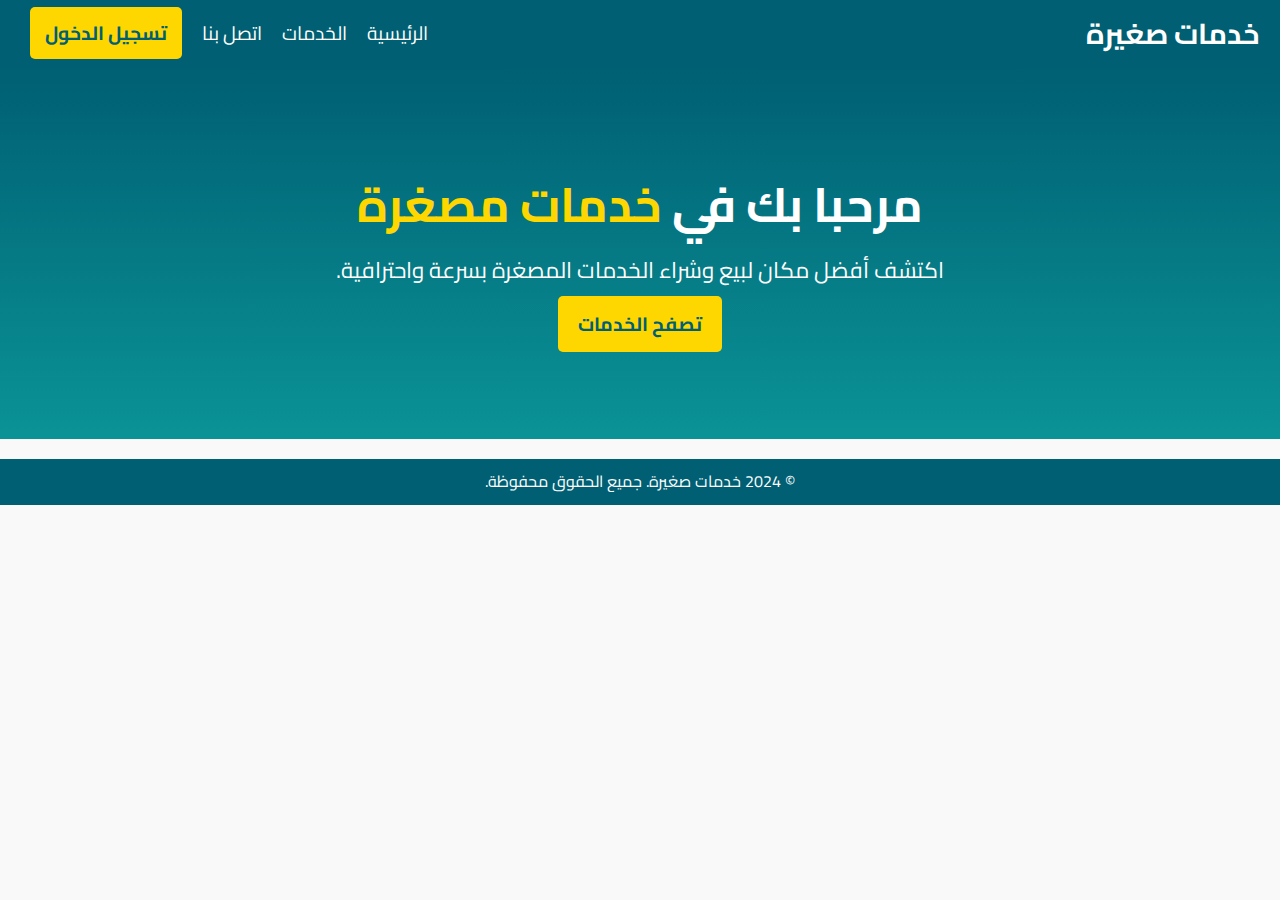
<file: index.html>
<!DOCTYPE html>
<html lang="ar" dir="rtl">
<head>
    <meta charset="UTF-8">
    <meta name="viewport" content="width=device-width, initial-scale=1.0">
    <title>خدمات مصغرة</title>
    <!-- روابط الخطوط و CSS -->
    <link href="https://fonts.googleapis.com/css2?family=Cairo:wght@400;700&display=swap" rel="stylesheet">
    <link rel="stylesheet" href="styles.css">
</head>
<body>
    <!-- الهيدر -->
    <header>
        <nav>
            <div class="logo">خدمات صغيرة</div>
            <ul>
                <li><a href="index.html">الرئيسية</a></li>
                <li><a href="services.html">الخدمات</a></li>
                <li><a href="contact.html">اتصل بنا</a></li>
                <li><a href="login.html" class="btn">تسجيل الدخول</a></li>
            </ul>
        </nav>
    </header>

    <!-- القسم الرئيسي -->
    <main>
        <section class="hero">
            <div class="hero-content">
                <h1>مرحبا بك في <span>خدمات مصغرة</span></h1>
                <p>اكتشف أفضل مكان لبيع وشراء الخدمات المصغرة بسرعة واحترافية.</p>
                <a href="services.html" class="btn">تصفح الخدمات</a>
            </div>
        </section>
    </main>

    <!-- الفوتر -->
    <footer>
        <p>&copy; 2024 خدمات صغيرة. جميع الحقوق محفوظة.</p>
    </footer>
</body>
</html>
</file>
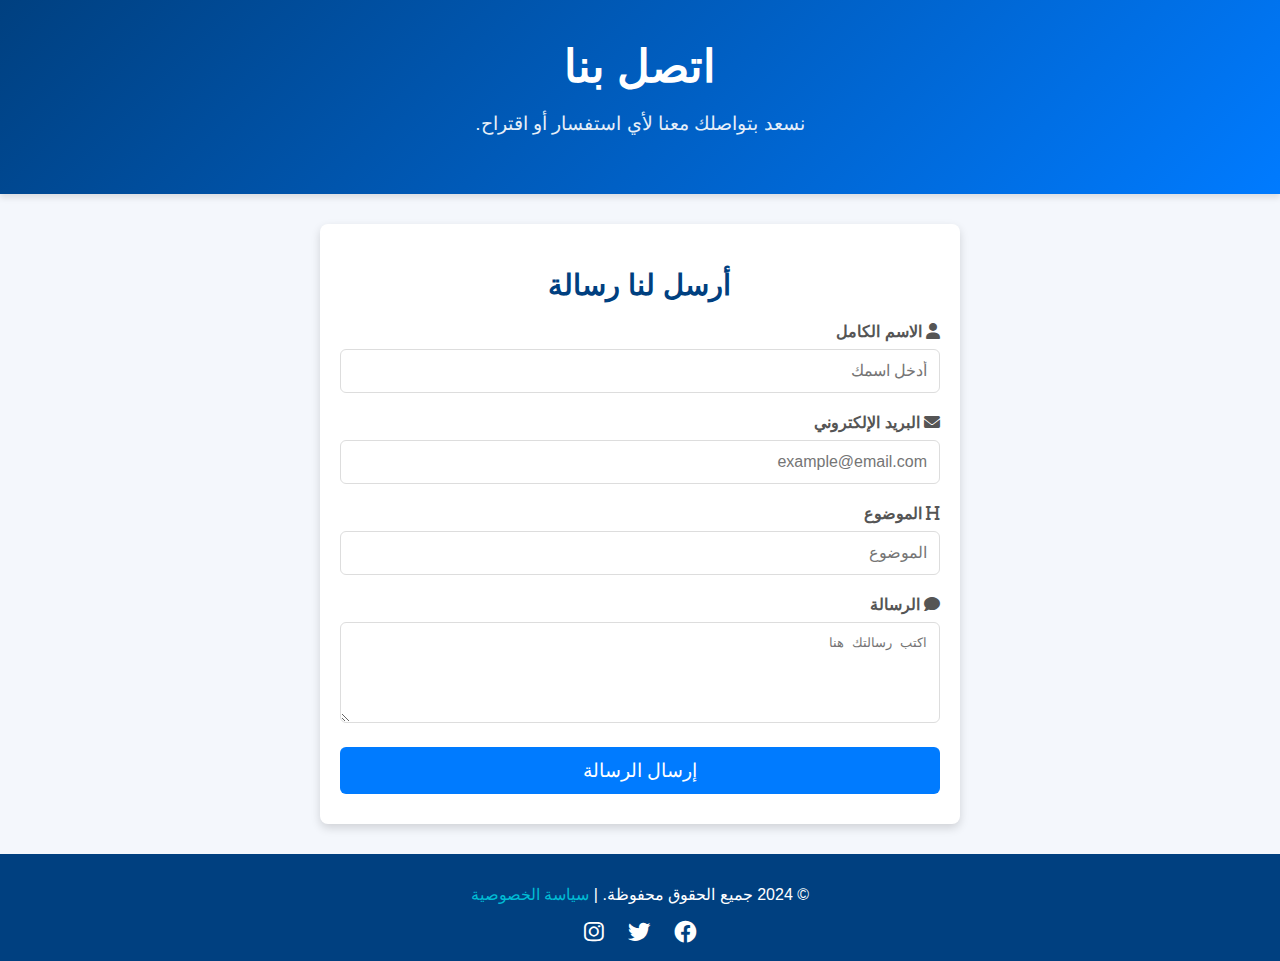
<file: contact.html>
<!DOCTYPE html>
<html lang="ar">
<head>
    <meta charset="UTF-8">
    <meta name="viewport" content="width=device-width, initial-scale=1.0">
    <meta name="description" content="تواصل معنا للحصول على مزيد من المعلومات عن خدماتنا.">
    <title>اتصل بنا - تصميم احترافي</title>
    <link rel="stylesheet" href="styleees.css">
    <link rel="stylesheet" href="https://cdnjs.cloudflare.com/ajax/libs/font-awesome/6.0.0/css/all.min.css">
</head>
<body>
    <!-- الهيدر -->
    <header>
        <div class="header-content">
            <h1>اتصل بنا</h1>
            <p>نسعد بتواصلك معنا لأي استفسار أو اقتراح.</p>
        </div>
    </header>

    <!-- الفورم -->
    <main>
        <section class="contact-section">
            <h2>أرسل لنا رسالة</h2>
            <form id="contact-form" onsubmit="return handleSubmit(event)">
                <div class="input-group">
                    <label for="name"><i class="fa-solid fa-user"></i> الاسم الكامل</label>
                    <input type="text" id="name" placeholder="أدخل اسمك" required>
                </div>
                <div class="input-group">
                    <label for="email"><i class="fa-solid fa-envelope"></i> البريد الإلكتروني</label>
                    <input type="email" id="email" placeholder="example@email.com" required>
                </div>
                <div class="input-group">
                    <label for="subject"><i class="fa-solid fa-heading"></i> الموضوع</label>
                    <input type="text" id="subject" placeholder="الموضوع" required>
                </div>
                <div class="input-group">
                    <label for="message"><i class="fa-solid fa-comment"></i> الرسالة</label>
                    <textarea id="message" rows="5" placeholder="اكتب رسالتك هنا" required></textarea>
                </div>
                <button type="submit">إرسال الرسالة</button>
            </form>
            <div id="success-message"></div>
        </section>
    </main>

    <!-- الفوتر -->
    <footer>
        <p>&copy; 2024 جميع الحقوق محفوظة. | <a href="#">سياسة الخصوصية</a></p>
        <div class="social-links">
            <a href="#"><i class="fa-brands fa-facebook"></i></a>
            <a href="#"><i class="fa-brands fa-twitter"></i></a>
            <a href="#"><i class="fa-brands fa-instagram"></i></a>
        </div>
    </footer>
</body>
<script>
function handleSubmit(e) {
    e.preventDefault();
    document.getElementById('success-message').innerText = "تم إرسال رسالتك بنجاح!";
    document.getElementById('success-message').style.color = "green";
    setTimeout(() => {
        document.getElementById('success-message').innerText = "";
    }, 5000);
}
</script>
</html>
</file>
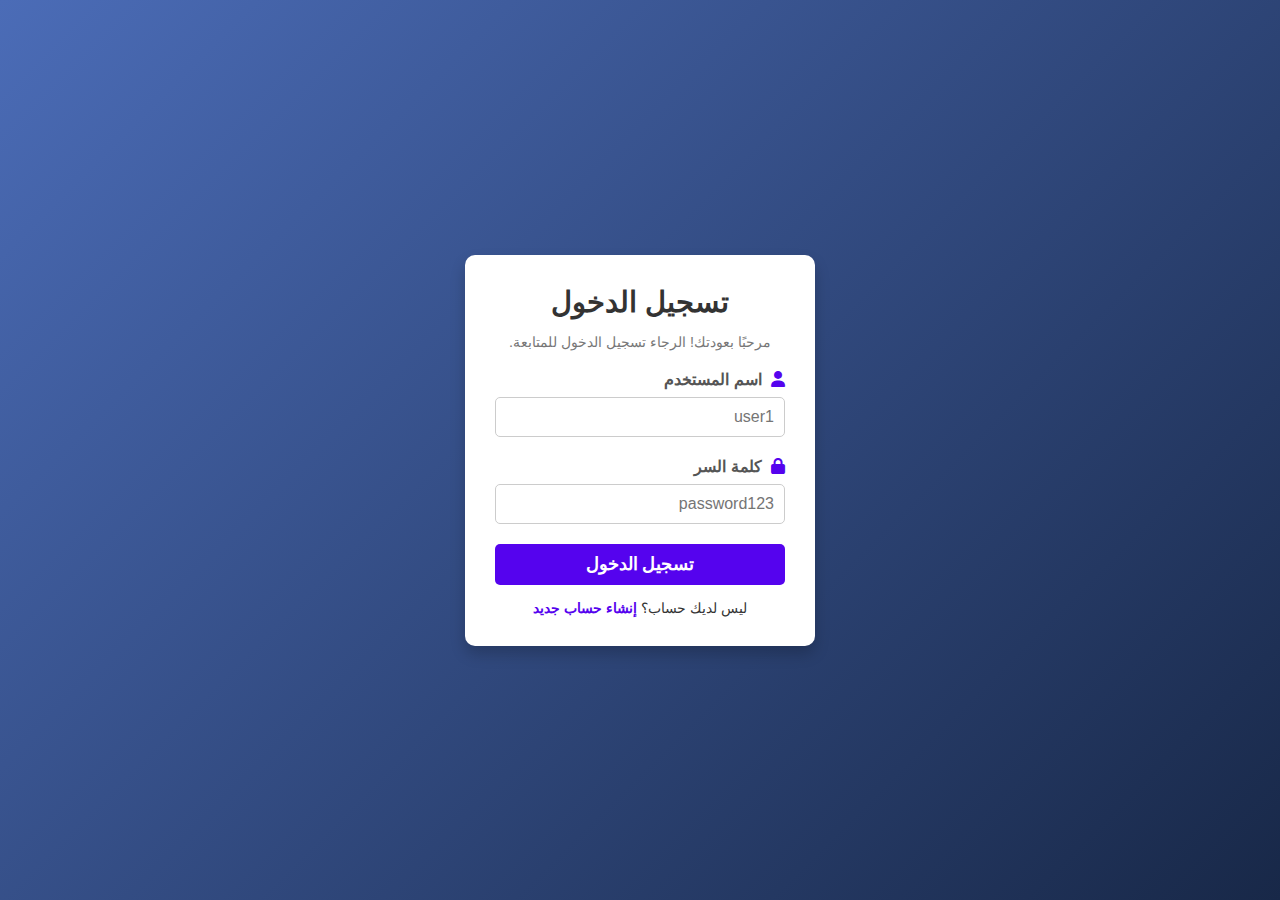
<file: Dashboard.html>
<!DOCTYPE html>
<html lang="ar">
<head>
    <meta charset="UTF-8">
    <meta name="viewport" content="width=device-width, initial-scale=1.0">
    <meta name="description" content="لوحة تحكم المستخدم بعد تسجيل الدخول.">
    <title>لوحة التحكم - منصة خدمات</title>
    <link href="https://fonts.googleapis.com/css2?family=Tajawal:wght@400;700&display=swap" rel="stylesheet">
    <link rel="stylesheet" href="dashboard.css">
    <link rel="stylesheet" href="https://cdnjs.cloudflare.com/ajax/libs/font-awesome/6.0.0/css/all.min.css">
</head>
<script>
    // التحقق من حالة تسجيل الدخول
    const isLoggedIn = localStorage.getItem('isLoggedIn');

    if (!isLoggedIn) {
        // إعادة توجيه المستخدم إلى صفحة تسجيل الدخول
        alert('يجب عليك تسجيل الدخول أولاً!');
        window.location.href = 'login.html';
    }
</script>

<body>
    <button id="logout">تسجيل الخروج</button>

<script>
    // تسجيل الخروج
    document.getElementById('logout').addEventListener('click', function() {
        // حذف حالة تسجيل الدخول
        localStorage.removeItem('isLoggedIn');

        // توجيه المستخدم لصفحة تسجيل الدخول
        alert('تم تسجيل الخروج بنجاح!');
        window.location.href = 'login.html';
    });
</script>

    <!-- الهيدر -->
    <header>
        <nav>
            <ul>
                <li><a href="dashboard.html" class="active">لوحة التحكم</a></li>
                <li><a href="orders.html">طلباتي</a></li>
                <li><a href="profile.html">حسابي</a></li>
                <li><a href="logout.html" class="logout">تسجيل الخروج</a></li>
            </ul>
        </nav>
    </header>

    <!-- المحتوى الرئيسي -->
    <main>
        <section class="dashboard">
            <h1>مرحبا بك، [اسم المستخدم]</h1>
            <p>هنا يمكنك إدارة طلباتك ومعلومات حسابك.</p>

            <div class="stats-container">
                <div class="stat-box">
                    <i class="fa fa-shopping-cart"></i>
                    <h3>إجمالي الطلبات</h3>
                    <p>0</p>
                </div>
                <div class="stat-box">
                    <i class="fa fa-clock"></i>
                    <h3>قيد الإنجاز</h3>
                    <p>0</p>
                </div>
                <div class="stat-box">
                    <i class="fa fa-check"></i>
                    <h3>مكتملة</h3>
                    <p>0</p>
                </div>
            </div>
        </section>
    </main>

    <!-- الفوتر -->
    <footer>
        <p>&copy; 2024 منصة خدمات. جميع الحقوق محفوظة.</p>
    </footer>
</body>
</html>
</file>
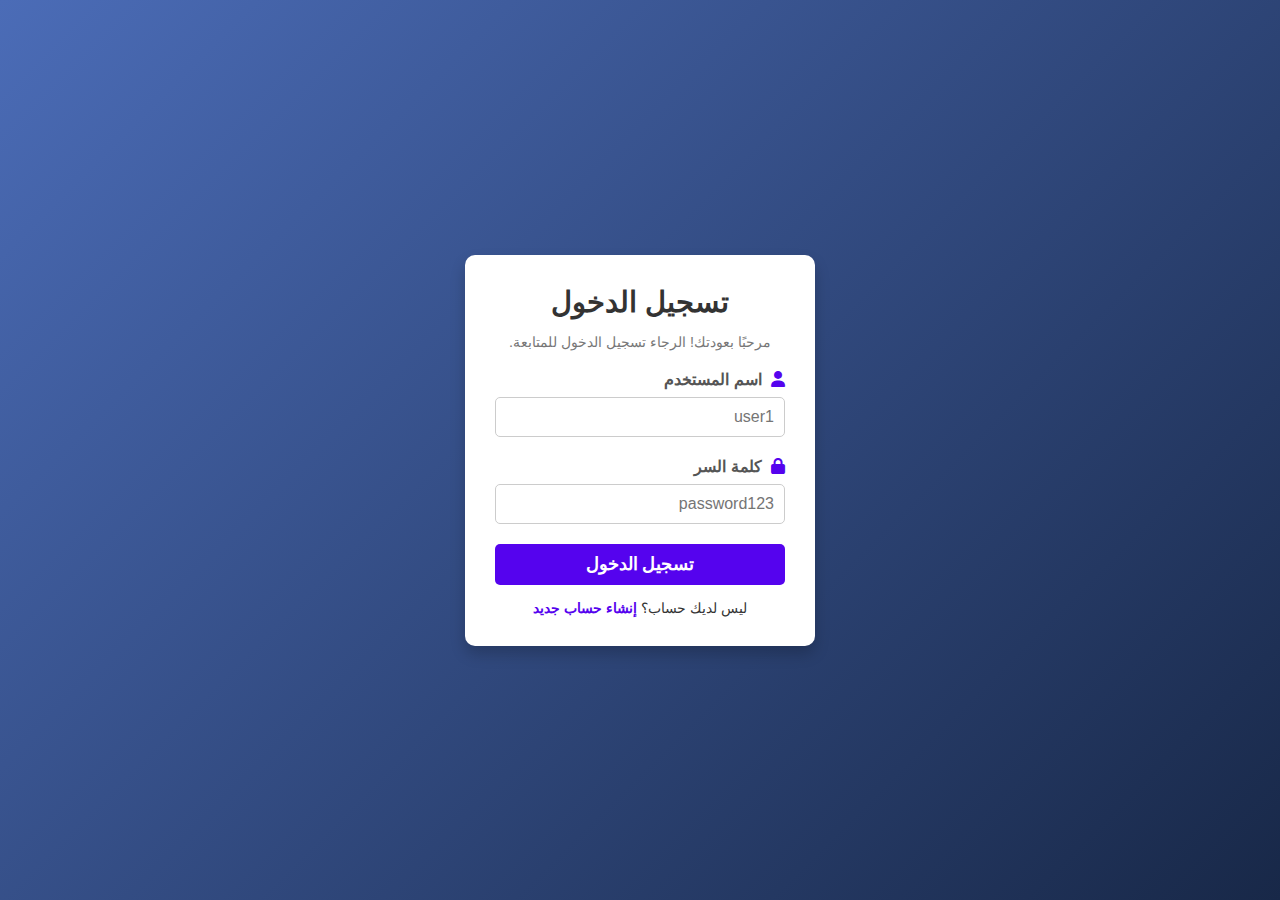
<file: login.html>
<!DOCTYPE html>
<html lang="ar" dir="rtl">
<head>
    <meta charset="UTF-8">
    <meta name="viewport" content="width=device-width, initial-scale=1.0">
    <title>تسجيل الدخول</title>
    <link rel="stylesheet" href="style.css">
    <!-- رابط أيقونات FontAwesome -->
    <link rel="stylesheet" href="https://cdnjs.cloudflare.com/ajax/libs/font-awesome/6.0.0/css/all.min.css">
</head>
<body>
    <div class="login-container">
        <div class="login-header">
            <h2>تسجيل الدخول</h2>
            <p>مرحبًا بعودتك! الرجاء تسجيل الدخول للمتابعة.</p>
        </div>
        <!-- الفورم مع POST -->
        <form id="login-form" action="login.php" method="POST">
            <div class="input-group">
                <label for="username"><i class="fas fa-user"></i> اسم المستخدم</label>
                <input type="text" id="username" name="username" placeholder="user1" required>
            </div>
            <div class="input-group">
                <label for="password"><i class="fas fa-lock"></i> كلمة السر</label>
                <input type="password" id="password" name="password" placeholder="password123"
                 required>
            </div>
            <button type="submit">تسجيل الدخول</button>
        </form>
        <p>ليس لديك حساب؟ <a href="signup.html">إنشاء حساب جديد</a></p>
        <link rel="stylesheet" href="login.php">
<link rel="stylesheet" href="Dashboard.html">

    </div>
</body>
</html>
</file>
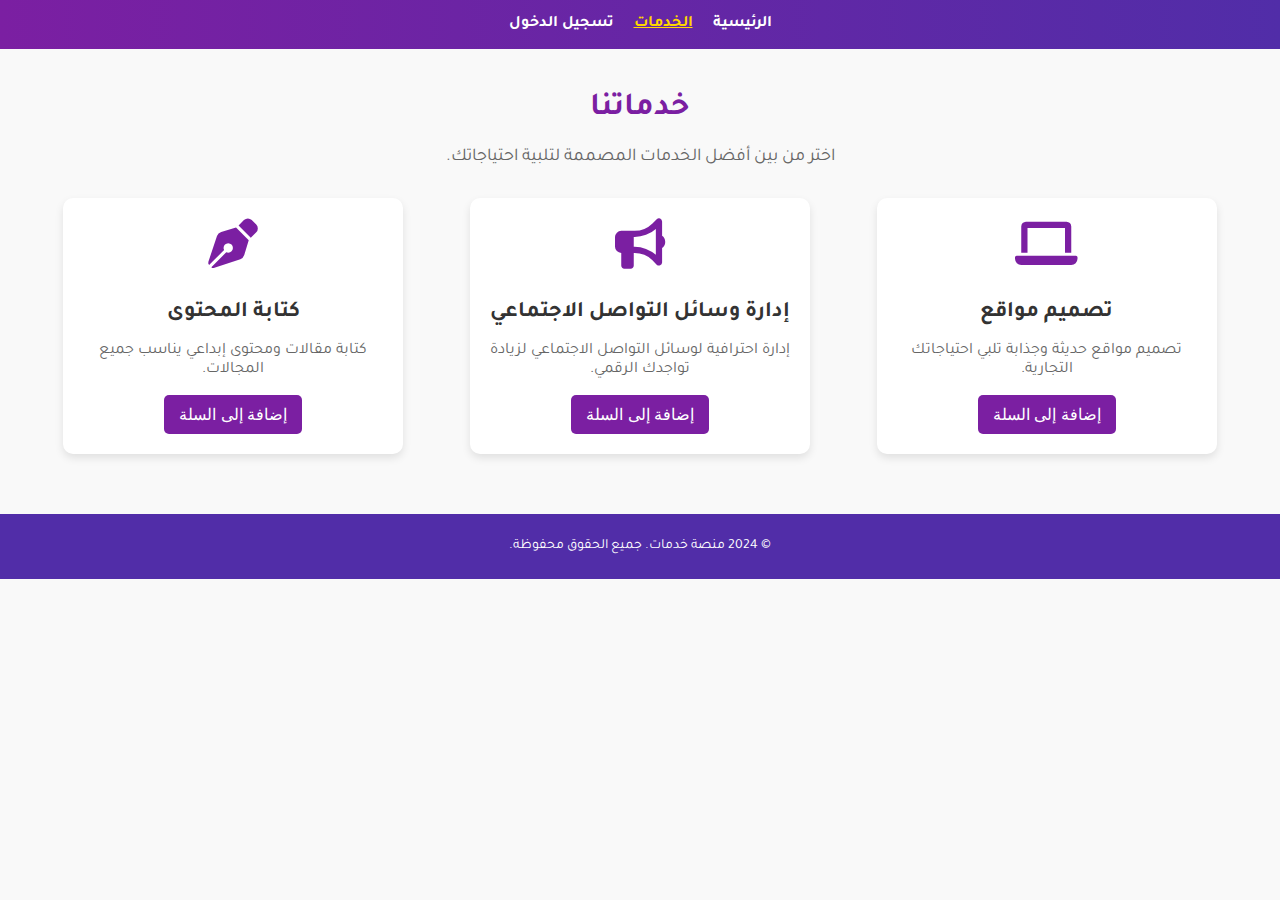
<file: services.html>
<!DOCTYPE html>
<html lang="ar">
<head>
    <meta charset="UTF-8">
    <meta name="viewport" content="width=device-width, initial-scale=1.0">
    <meta name="description" content="صفحة استعراض خدماتنا الاحترافية.">
    <title>الخدمات - منصة خدمات</title>
    <link href="https://fonts.googleapis.com/css2?family=Tajawal:wght@400;700&display=swap" rel="stylesheet">
    <link rel="stylesheet" href="styleeeeeeees.css">
    <link rel="stylesheet" href="https://cdnjs.cloudflare.com/ajax/libs/font-awesome/6.0.0/css/all.min.css">
</head>
<body>
    <!-- الهيدر -->
    <header>
        <nav>
            <ul>
                <li><a href="index.html">الرئيسية</a></li>
                <li><a href="services.html" class="active">الخدمات</a></li>
                <li><a href="login.html">تسجيل الدخول</a></li>
            </ul>
        </nav>
    </header>

    <!-- المحتوى الرئيسي -->
    <main>
        <section class="services">
            <h1>خدماتنا</h1>
            <p>اختر من بين أفضل الخدمات المصممة لتلبية احتياجاتك.</p>
            <div class="services-container">
                <!-- خدمة 1 -->
                <div class="service">
                    <i class="fa fa-laptop service-icon"></i>
                    <h3>تصميم مواقع</h3>
                    <p>تصميم مواقع حديثة وجذابة تلبي احتياجاتك التجارية.</p>
                    <button onclick="addToCart('تصميم مواقع')">إضافة إلى السلة</button>
                </div>
                <!-- خدمة 2 -->
                <div class="service">
                    <i class="fa fa-bullhorn service-icon"></i>
                    <h3>إدارة وسائل التواصل الاجتماعي</h3>
                    <p>إدارة احترافية لوسائل التواصل الاجتماعي لزيادة تواجدك الرقمي.</p>
                    <button onclick="addToCart('إدارة وسائل التواصل الاجتماعي')">إضافة إلى السلة</button>
                </div>
                <!-- خدمة 3 -->
                <div class="service">
                    <i class="fa fa-pen-nib service-icon"></i>
                    <h3>كتابة المحتوى</h3>
                    <p>كتابة مقالات ومحتوى إبداعي يناسب جميع المجالات.</p>
                    <button onclick="addToCart('كتابة المحتوى')">إضافة إلى السلة</button>
                </div>
            </div>
        </section>
    </main>

    <!-- الفوتر -->
    <footer>
        <p>&copy; 2024 منصة خدمات. جميع الحقوق محفوظة.</p>
    </footer>

    <script src="scriptttttttttttttt.js"></script>
</body>
</html>
</file>
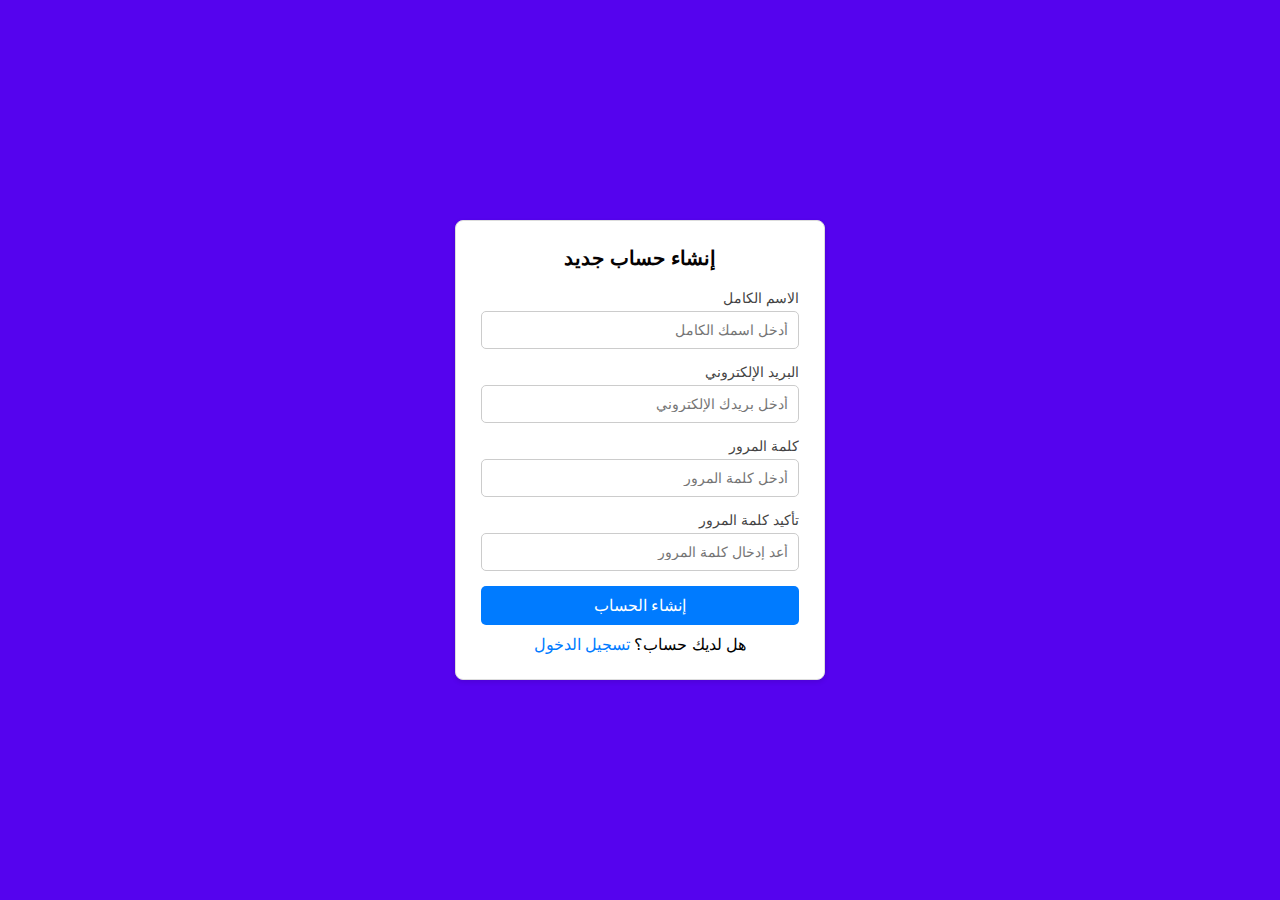
<file: Signup.html>
<!DOCTYPE html>
<html lang="ar">
<head>
    <meta charset="UTF-8">
    <meta name="viewport" content="width=device-width, initial-scale=1.0">
    <title>إنشاء حساب</title>
    <link rel="stylesheet" href="styleeesss.css">
</head>
<body>
    <div class="container">
        <div class="form-container">
            <h2>إنشاء حساب جديد</h2>
            <form action="#" method="POST">
                <div class="input-group">
                    <label for="name">الاسم الكامل</label>
                    <input type="text" id="name" name="name" placeholder="أدخل اسمك الكامل" required>
                </div>

                <div class="input-group">
                    <label for="email">البريد الإلكتروني</label>
                    <input type="email" id="email" name="email" placeholder="أدخل بريدك الإلكتروني" required>
                </div>

                <div class="input-group">
                    <label for="password">كلمة المرور</label>
                    <input type="password" id="password" name="password" placeholder="أدخل كلمة المرور" required>
                </div>

                <div class="input-group">
                    <label for="confirm-password">تأكيد كلمة المرور</label>
                    <input type="password" id="confirm-password" name="confirm-password" placeholder="أعد إدخال كلمة المرور" required>
                </div>

                <button type="submit" class="submit-btn">إنشاء الحساب</button>
            </form>

            <p class="login-link">هل لديك حساب؟ <a href="login.html">تسجيل الدخول</a></p>
        </div>
    </div>
</body>
</html>
</file>
<file: styles.css>
/* إعدادات عامة */
* {
    margin: 0;
    padding: 0;
    box-sizing: border-box;
}
body {
    font-family: 'Cairo', sans-serif;
    line-height: 1.6;
    background-color: #f9f9f9;
    color: #333;
}

/* الهيدر */
header {
    background-color: #005f73;
    color: white;
    padding: 10px 20px;
    position: sticky;
    top: 0;
    z-index: 1000;
}
header nav {
    display: flex;
    justify-content: space-between;
    align-items: center;
}
header .logo {
    font-size: 1.8em;
    font-weight: bold;
}
header ul {
    list-style: none;
    display: flex;
}
header ul li {
    margin: 0 10px;
}
header ul li a {
    color: white;
    text-decoration: none;
    font-size: 1.2em;
    transition: color 0.3s;
}
header ul li a:hover {
    color: #ffd700;
}
header .btn {
    background-color: #ffd700;
    color: #005f73;
    padding: 8px 15px;
    border-radius: 5px;
    font-weight: bold;
    text-transform: uppercase;
}
header .btn:hover {
    background-color: white;
    color: #005f73;
}

/* بطل الصفحة */
.hero {
    background: linear-gradient(to bottom, #005f73, #0a9396);
    color: white;
    text-align: center;
    padding: 100px 20px;
}
.hero-content h1 {
    font-size: 3em;
    margin-bottom: 10px;
}
.hero-content h1 span {
    color: #ffd700;
}
.hero-content p {
    font-size: 1.4em;
    margin-bottom: 20px;
}
.hero-content .btn {
    background-color: #ffd700;
    color: #005f73;
    padding: 10px 20px;
    font-size: 1.2em;
    border-radius: 5px;
    text-decoration: none;
    font-weight: bold;
    transition: background 0.3s;
}
.hero-content .btn:hover {
    background-color: white;
    color: #005f73;
}

/* الفوتر */
footer {
    background-color: #005f73;
    color: white;
    text-align: center;
    padding: 10px 0;
    margin-top: 20px;
    font-size: 1em;
}
</file>
<file: styleees.css>
/* إعدادات عامة */
body {
    margin: 0;
    font-family: 'Cairo', Arial, sans-serif;
    background-color: #f4f7fc;
    color: #333;
    direction: rtl;
    text-align: right;
}

/* الهيدر */
header {
    background: linear-gradient(135deg, #004080, #007BFF);
    color: #fff;
    padding: 40px 10px;
    text-align: center;
    box-shadow: 0 4px 6px rgba(0, 0, 0, 0.1);
}

header h1 {
    margin: 0;
    font-size: 2.8em;
}

header p {
    font-size: 1.2em;
    opacity: 0.9;
}

/* القسم الرئيسي */
.contact-section {
    background: #fff;
    margin: 30px auto;
    padding: 20px;
    max-width: 600px;
    border-radius: 8px;
    box-shadow: 0 4px 10px rgba(0, 0, 0, 0.15);
}

h2 {
    text-align: center;
    color: #004080;
    margin-bottom: 20px;
    font-size: 1.8em;
}

.input-group {
    margin-bottom: 20px;
}

.input-group label {
    font-weight: bold;
    display: block;
    margin-bottom: 8px;
    color: #555;
}

.input-group input,
.input-group textarea {
    width: 100%;
    padding: 12px;
    border: 1px solid #ddd;
    border-radius: 6px;
    box-sizing: border-box;
    font-size: 1em;
    transition: border-color 0.3s ease;
}

.input-group input:focus,
.input-group textarea:focus {
    border-color: #007BFF;
    outline: none;
    box-shadow: 0 0 5px rgba(0, 123, 255, 0.3);
}

button {
    background-color: #007BFF;
    color: #fff;
    border: none;
    padding: 12px 20px;
    width: 100%;
    font-size: 1.2em;
    cursor: pointer;
    border-radius: 6px;
    transition: background-color 0.3s ease;
}

button:hover {
    background-color: #0056b3;
}

/* رسالة النجاح */
#success-message {
    text-align: center;
    font-size: 1.1em;
    margin-top: 10px;
}

/* الفوتر */
footer {
    background-color: #004080;
    color: #fff;
    text-align: center;
    padding: 15px 10px;
    font-size: 1em;
}

footer a {
    color: #00bcd4;
    text-decoration: none;
}

footer a:hover {
    text-decoration: underline;
}

.social-links {
    margin-top: 10px;
}

.social-links a {
    color: #fff;
    margin: 0 10px;
    font-size: 1.4em;
    transition: color 0.3s ease;
}

.social-links a:hover {
    color: #00bcd4;
}
</file>
<file: dashboard.css>
/* إعدادات عامة */
body {
    font-family: 'Tajawal', sans-serif;
    margin: 0;
    padding: 0;
    direction: rtl;
    text-align: right;
    background-color: #f9f9f9;
    color: #333;
}

header {
    background: linear-gradient(to right, #7b1fa2, #512da8);
    color: white;
    padding: 15px 0;
}

nav ul {
    list-style: none;
    display: flex;
    justify-content: center;
    gap: 20px;
    margin: 0;
    padding: 0;
}

nav ul li a {
    color: white;
    text-decoration: none;
    font-weight: bold;
}

nav ul li a.logout {
    color: #ff4444;
}

nav ul li a.active, nav ul li a:hover {
    text-decoration: underline;
    color: #ffd700;
}

main {
    padding: 20px;
    max-width: 1200px;
    margin: auto;
}

.dashboard h1 {
    font-size: 28px;
    color: #7b1fa2;
    text-align: center;
    margin-bottom: 20px;
}

.stats-container {
    display: flex;
    justify-content: center;
    gap: 20px;
    flex-wrap: wrap;
}

.stat-box {
    background: white;
    box-shadow: 0 4px 8px rgba(0, 0, 0, 0.1);
    border-radius: 8px;
    text-align: center;
    padding: 20px;
    width: 200px;
    transition: transform 0.3s;
}

.stat-box:hover {
    transform: translateY(-5px);
}

.stat-box i {
    font-size: 40px;
    color: #7b1fa2;
    margin-bottom: 10px;
}

.stat-box h3 {
    font-size: 18px;
    color: #333;
    margin: 10px 0;
}

.stat-box p {
    font-size: 24px;
    color: #7b1fa2;
    font-weight: bold;
}

footer {
    background-color: #512da8;
    color: white;
    text-align: center;
    padding: 10px 0;
    margin-top: 20px;
    font-size: 14px;
}
</file>
<file: style.css>
/* إعدادات عامة */
* {
    margin: 0;
    padding: 0;
    box-sizing: border-box;
    font-family: 'Cairo', sans-serif;
}

body {
    display: flex;
    justify-content: center;
    align-items: center;
    height: 100vh;
    background: linear-gradient(135deg, #4b6cb7, #182848);
    color: #333;
}

.login-container {
    background: #fff;
    padding: 30px;
    width: 350px;
    border-radius: 10px;
    box-shadow: 0 8px 15px rgba(0, 0, 0, 0.2);
    text-align: center;
    animation: fadeIn 0.8s ease-in-out;
}

.login-header h2 {
    margin-bottom: 10px;
    color: #333;
    font-size: 1.8em;
}

.login-header p {
    font-size: 0.9em;
    color: #777;
    margin-bottom: 20px;
}

.input-group {
    margin-bottom: 20px;
    text-align: right;
}

.input-group label {
    display: block;
    margin-bottom: 8px;
    font-weight: bold;
    color: #555;
}

.input-group i {
    margin-left: 5px;
    color: #5503ee;
}

.input-group input {
    width: 100%;
    padding: 10px;
    border: 1px solid #ccc;
    border-radius: 5px;
    transition: border-color 0.3s;
    font-size: 1em;
}

.input-group input:focus {
    border-color: #5503ee;
    outline: none;
}

button {
    width: 100%;
    padding: 10px;
    background-color: #5503ee;
    color: white;
    font-size: 1.1em;
    font-weight: bold;
    border: none;
    border-radius: 5px;
    cursor: pointer;
    transition: background 0.3s;
}

button:hover {
    background-color: #4b42c7;
}

.error-message {
    color: red;
    font-size: 0.9em;
    margin-top: 10px;
}

p {
    margin-top: 15px;
    font-size: 0.9em;
}

a {
    color: #5503ee;
    text-decoration: none;
    font-weight: bold;
}

a:hover {
    text-decoration: underline;
}

/* تأثير FadeIn */
@keyframes fadeIn {
    from {
        opacity: 0;
        transform: translateY(-10px);
    }
    to {
        opacity: 1;
        transform: translateY(0);
    }
}
</file>
<file: styleeeeeeees.css>
/* إعدادات عامة */
body {
    font-family: 'Tajawal', sans-serif;
    margin: 0;
    padding: 0;
    direction: rtl;
    text-align: right;
    background-color: #f9f9f9;
    color: #333;
}

header {
    background: linear-gradient(to right, #7b1fa2, #512da8);
    color: white;
    padding: 15px 0;
}

nav ul {
    list-style: none;
    margin: 0;
    padding: 0;
    display: flex;
    justify-content: center;
    gap: 20px;
}

nav ul li a {
    color: white;
    text-decoration: none;
    font-weight: bold;
    transition: color 0.3s;
}

nav ul li a.active, nav ul li a:hover {
    color: #ffd700;
    text-decoration: underline;
}

main {
    padding: 20px;
    max-width: 1200px;
    margin: auto;
}

.services {
    text-align: center;
    margin-bottom: 40px;
}

.services h1 {
    color: #7b1fa2;
    font-size: 32px;
    margin-bottom: 10px;
}

.services p {
    color: #666;
    font-size: 18px;
    margin-bottom: 30px;
}

.services-container {
    display: flex;
    justify-content: space-around;
    flex-wrap: wrap;
    gap: 20px;
}

.service {
    background-color: white;
    border-radius: 10px;
    box-shadow: 0 4px 8px rgba(0, 0, 0, 0.1);
    width: 300px;
    padding: 20px;
    text-align: center;
    transition: transform 0.3s;
}

.service:hover {
    transform: translateY(-10px);
}

.service-icon {
    font-size: 50px;
    color: #7b1fa2;
    margin-bottom: 10px;
}

.service h3 {
    font-size: 22px;
    margin-bottom: 10px;
    color: #333;
}

.service p {
    font-size: 16px;
    color: #666;
    margin-bottom: 15px;
}

.service button {
    background-color: #7b1fa2;
    color: white;
    border: none;
    padding: 10px 15px;
    font-size: 16px;
    border-radius: 5px;
    cursor: pointer;
    transition: background 0.3s;
}

.service button:hover {
    background-color: #512da8;
}

footer {
    background-color: #512da8;
    color: white;
    text-align: center;
    padding: 10px 0;
    font-size: 14px;
}
</file>
<file: styleeesss.css>
/* إعدادات عامة */
* {
    margin: 0;
    padding: 0;
    box-sizing: border-box;
}

body {
    font-family: 'Arial', sans-serif;
    background-color: #5503ee; /* خلفية خفيفة */
    display: flex;
    justify-content: center;
    align-items: center;
    min-height: 100vh;
    direction: rtl; /* الكتابة من اليمين */
}

/* حاوية رئيسية */
.container {
    width: 100%;
    max-width: 400px;
    padding: 15px;
}

/* تصميم النموذج */
.form-container {
    background-color: #ffffff;
    padding: 25px;
    border: 1px solid #ddd;
    border-radius: 8px;
    box-shadow: 0px 2px 5px rgba(0, 0, 0, 0.1);
}

h2 {
    text-align: center;
    color: rgb(5, 2, 2);
    margin-bottom: 20px;
    font-size: 20px;
}

.input-group {
    margin-bottom: 15px;
}

.input-group label {
    display: block;
    margin-bottom: 5px;
    font-size: 14px;
    color: #444;
}

.input-group input {
    width: 100%;
    padding: 10px;
    border: 1px solid #ccc;
    border-radius: 5px;
    font-size: 14px;
}

.input-group input:focus {
    outline: none;
    border-color: #007bff;
}

/* زر الإرسال */
.submit-btn {
    width: 100%;
    padding: 10px;
    background-color: #007bff;
    color: #fff;
    border: none;
    border-radius: 5px;
    font-size: 16px;
    cursor: pointer;
}

.submit-btn:hover {
    background-color: #0056b3;
}

/* رابط تسجيل الدخول */
.login-link {
    text-align: center;
    margin-top: 10px;
}

.login-link a {
    color: #007bff;
    text-decoration: none;
}

.login-link a:hover {
    text-decoration: underline;
}
</file>
